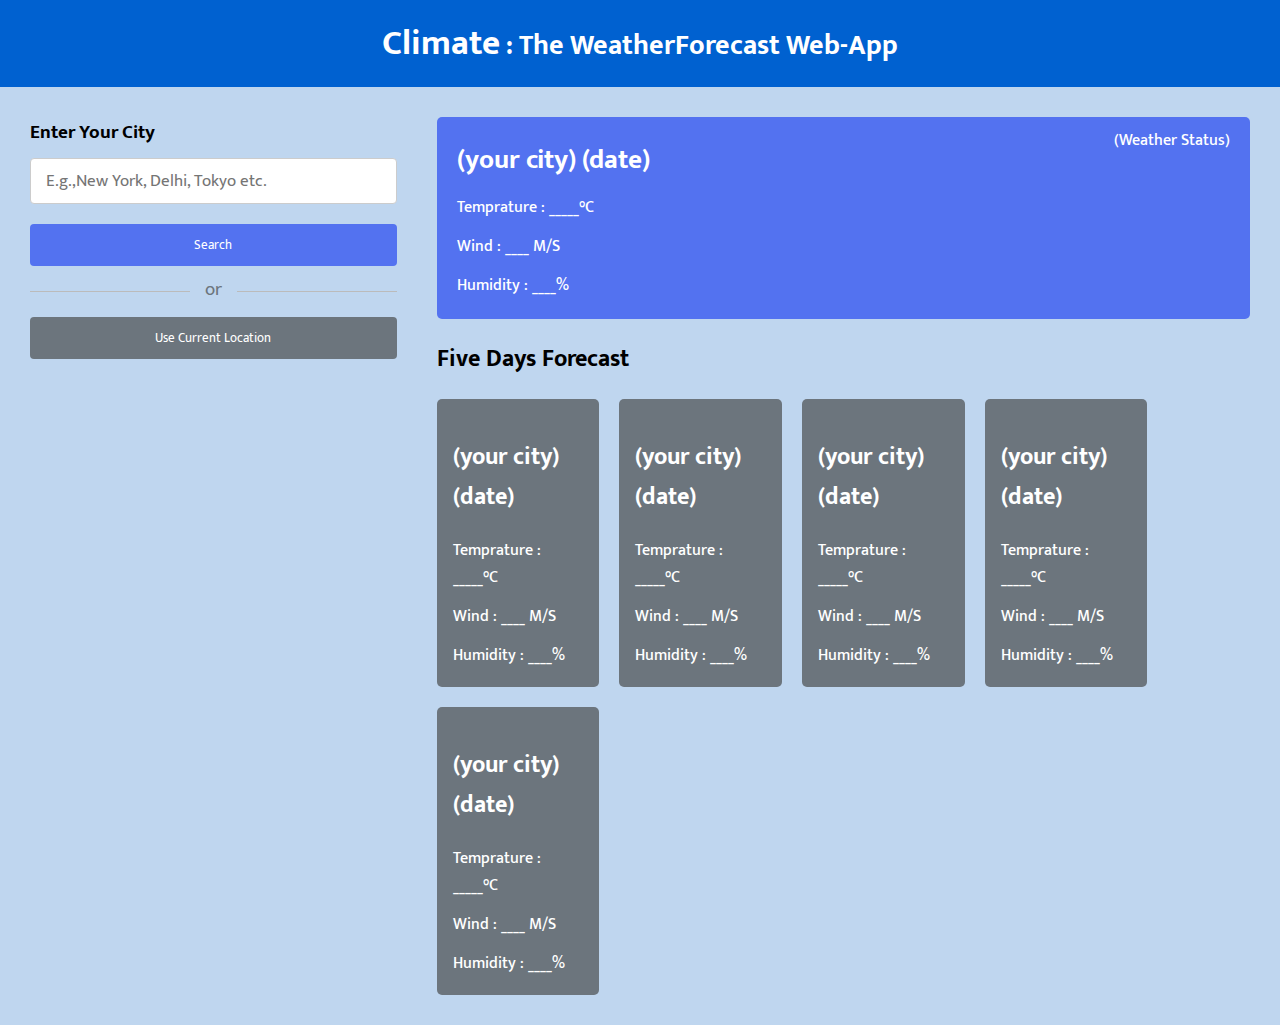
<file: SKILL INDIA INTERSHIP/Weather Forecast/index.html>
<!DOCTYPE html>
<html lang="en">

<head>
    <meta charset="UTF-8">
    <meta name="viewport" content="width=device-width, initial-scale=1.0">
    <link rel="stylesheet" href="style.css">
    <script src="script.js" defer></script>
    <title>Weather</title>
</head>

<body>
    <h1> <span style="font-size: 2.2rem;">Climate</span>  :  The WeatherForecast Web-App</h1>
    <div class="container">

        <div class="weather-input">
            <h3>Enter Your City</h3>
            <input class="city-input" type="text" placeholder="E.g.,New York, Delhi, Tokyo etc.">
            <button class="search-btn">Search</button>
            <div class="separator"></div>
            <button class="location-btn">Use Current Location</button>
        </div>

        <div class="weather-data">
            <div class="current-weather">
                <div class="details">
                    <h2>(your city) (date)</h2>
                    <h4>Temprature : _____°C</h4>
                    <h4>Wind : ____ M/S</h4>
                    <h4>Humidity : ____%</h4>
                </div>

                <div class="icon">
                    <h4>(weather status)</h4>
                </div>
            </div>
            <div class="days-forecast">
                <h2>Five Days Forecast</h2>
                <ul class="weather-card">
                    <li class="card">
                        <h2>(your city) (date)</h2>
                        <h4>Temprature : _____°C</h4>
                        <h4>Wind : ____ M/S</h4>
                        <h4>Humidity : ____%</h4>
                    </li>
                    <li class="card">
                        <h2>(your city) (date)</h2>
                        <h4>Temprature : _____°C</h4>
                        <h4>Wind : ____ M/S</h4>
                        <h4>Humidity : ____%</h4>
                    </li>
                    <li class="card">
                        <h2>(your city) (date)</h2>
                        <h4>Temprature : _____°C</h4>
                        <h4>Wind : ____ M/S</h4>
                        <h4>Humidity : ____%</h4>
                    </li>
                    <li class="card">
                        <h2>(your city) (date)</h2>
                        <h4>Temprature : _____°C</h4>
                        <h4>Wind : ____ M/S</h4>
                        <h4>Humidity : ____%</h4>
                    </li>
                    <li class="card">
                        <h2>(your city) (date)</h2>
                        <h4>Temprature : _____°C</h4>
                        <h4>Wind : ____ M/S</h4>
                        <h4>Humidity : ____%</h4>
                    </li>

                </ul>
            </div>
        </div>

    </div>
</body>

</html>
</file>
<file: SKILL INDIA INTERSHIP/Weather Forecast/style.css>
@import url('https://fonts.googleapis.com/css2?family=Mukta&display=swap');

* {
    margin: 0;
    padding: 0;
    box-sizing: border-box;
    font-family: 'Mukta', sans-serif;
}

body {
    background: rgb(191, 214, 239);
}

h1 {
    background: #0061d0;
    color: #fff;
    padding: 14px 0;
    font-size: 1.75rem;
    text-align: center;
}

.container {
    display: flex;
    gap: 40px;
    padding: 30px;
}

.weather-input {
    width: 550px;
}

.weather-input input {
    width: 100%;
    height: 46px;
    outline: none;
    padding: 0 15px;
    margin: 10px 0 20px 0;
    font-size: 1.07rem;
    border: 1px solid #ccc;
    border-radius: 4px;
}

.weather-input input:focus {
    padding: 0 16px;
    border: 2px solid #5372F0;
}

.weather-input .separator {
    height: 1px;
    width: 100%;
    margin: 25px 0;
    background: #BBBBBB;
    display: flex;
    align-items: center;
    justify-content: center;
}

.weather-input .separator::before {
    content: "or";
    color: #6C757D;
    font-size: 1.18rem;
    padding: 0 15px;
    margin-top: -4px;
    background: rgb(191, 214, 239);
}

.weather-input .location-btn {
    background: #6C757D;
}

.weather-input .location-btn:hover {
    background: #5c636a;
}

.weather-input button {
    width: 100%;
    background: #5372F0;
    padding: 10px 0;
    color: #fff;
    border: none;
    outline: none;
    border-radius: 4px;
    cursor: pointer;
}

.weather-input .search-btn:hover {
    background: #2c52ed;
}

.weather-data {
    width: 100%;
}

.current-weather {
    color: #fff;
    display: flex;
    padding: 20px 70px 20px 20px;
    border-radius: 5px;
    justify-content: space-between;
    background-color: #5372F0;
}

.current-weather h2 {
    font-size: 1.7rem;
}

.weather-data h4 {
    margin-top: 12px;
    font-size: 1rem;
    font-weight: 500;
}

.current-weather .details img {
    max-width: 120px;
    margin-top: -15px;
}

.current-weather .icon h4 {
    margin-top: -10px;
    text-align: center;
    text-transform: capitalize;
}

.days-forecast h2 {
    font-size: 1.5rem;
    margin: 20px 0;
}

.weather-card {
    display: flex;
    gap: 20px;
}

.weather-card .card {
    list-style: none;
    color: #fff;
    padding: 18px 16px;
    background: #6c757d;
    border-radius: 5px;
    width: calc(100% / 5);
}

.weather-card .card img {
    max-width: 70px;
    margin: 5px 0 -12px 0;
}


@media (max-width: 1400px) {
    .weather-data .current-weather {
        padding: 20px;
    }

    .weather-card {
        flex-wrap: wrap;
    }

    .weather-card .card {
        width: calc(100 / 4 - 15px);
    }
}

@media (max-width: 1200px) {
    .weather-card .card {
        width: calc(100% / 3 - 15px);
    }
}

@media (max-width: 950px) {
    .weather-input {
        width: 450px;
    }

    .weather-card .card {
        width: calc(100% / 2 - 15px);
    }
}


@media (max-width: 750px) {
    h1 {
        font-size: 1.45rem;
        padding: 16px 0;
    }

    .container {
        flex-wrap: wrap;
        padding: 15px;
    }

    .weather-input {
        width: 100%;
    }

    .weather-data h2 {
        font-size: 1.35rem;
    }
}
</file>
